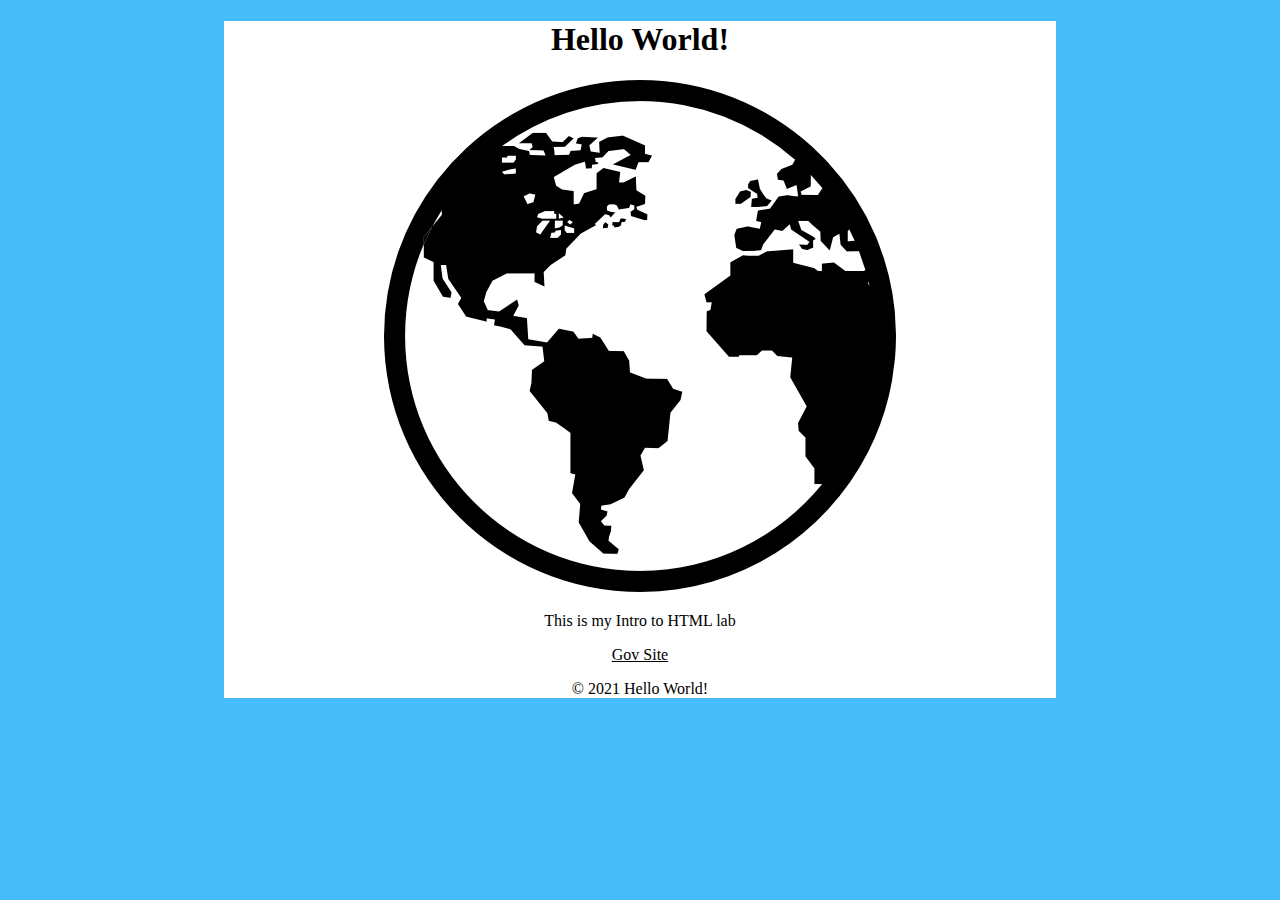
<file: Lab1/index.html>
<!doctype html>
<html lang="en">
    <head>
    <title>Hello World Ver 2!</title>
    <style>
        html {
            background-color: #46BCF9;
        }

        body {
            background-color: white;
            width: 65%;
            margin: 20px auto;
            text-align: center;
        }

        a {
            color: black;
        }

        a:hover {
            color: chocolate;
            text-decoration: none;
        }
    </style>
    <meta charset="utf-8">
    </head>

    <body>
        <h1>Hello World!</h1>
        <img src="Images/earth.png" alt="earth">
        <p>This is my Intro to HTML lab</p>
        <a href="https://www.usa.gov/" target="_blank">Gov Site</a>
        <p>&copy; 2021 Hello World!</p>
    </body>
</html>
</file>
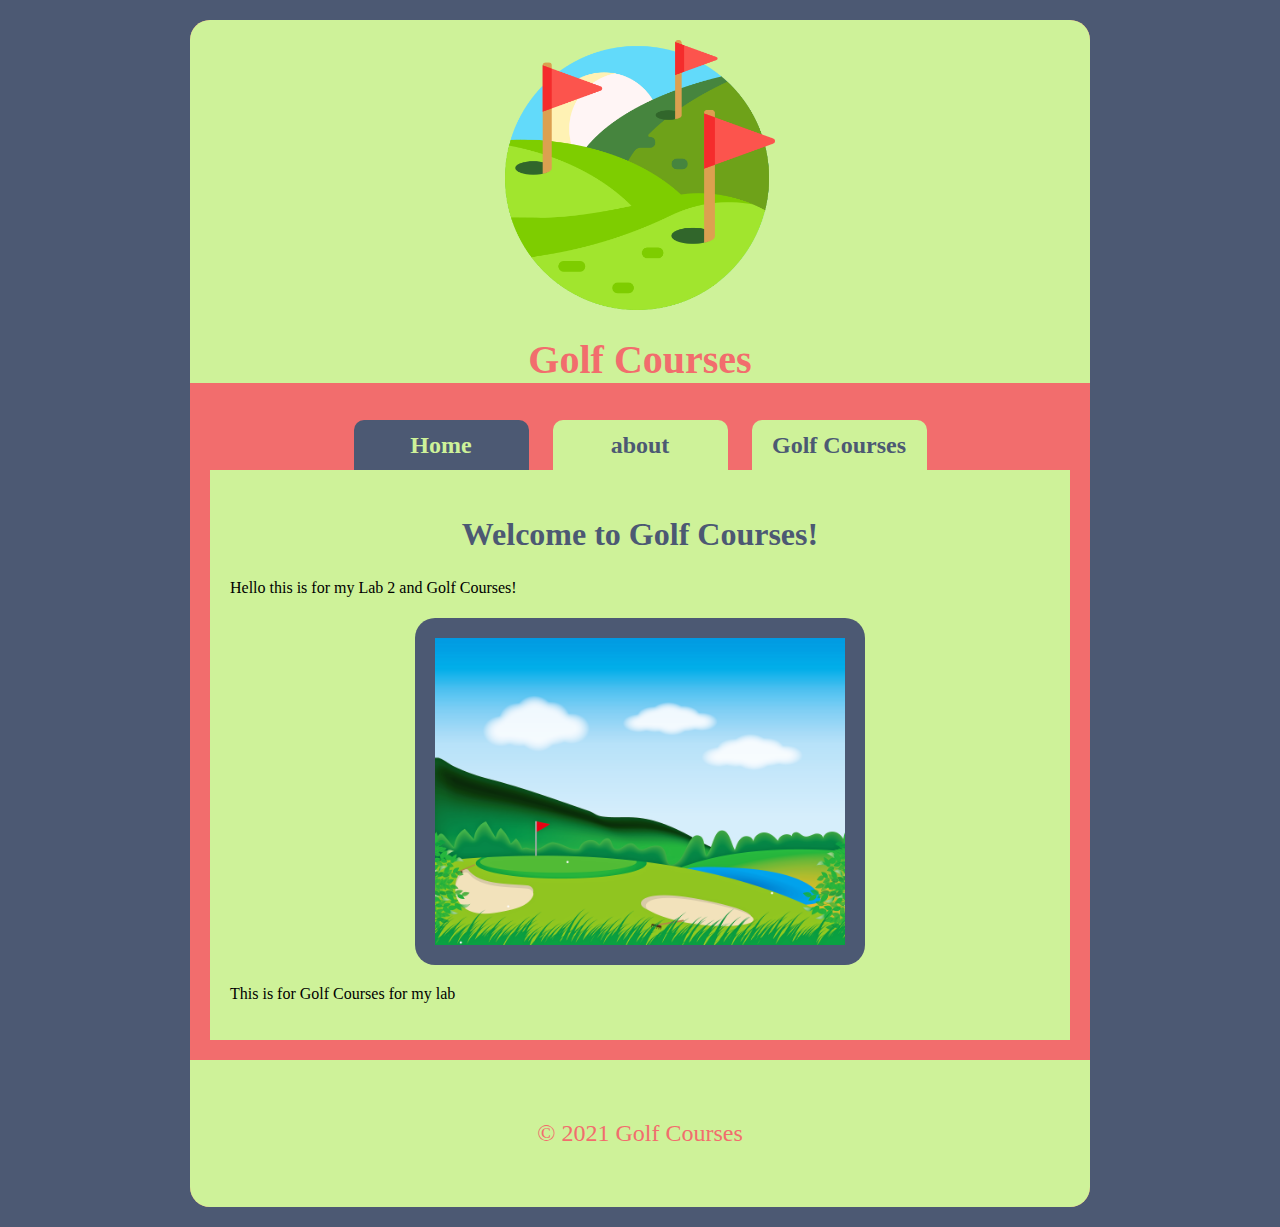
<file: Lab2/index.html>
<!DOCTYPE html>
<html lang="en">
    <head>
        <title>Golf Courses</title>
        <meta charset="utf-8">
        <link rel="stylesheet" href="css/normalize.css">
        <link rel="stylesheet" href="css/styles.css">
    </head>

    <body>
        <div id="container">
        <header>
            <img src="Images/golf-field.png" alt="Company Logo">
            <h1>Golf Courses</h1>
        </header>
        <nav>
                <a class="active" href="index.html">Home</a>
                <a href="about.html">about</a>
                <a href="products.html">Golf Courses</a>
        </nav>
        <main>
            <h2>Welcome to Golf Courses!</h2>
            <p>Hello this is for my Lab 2 and Golf Courses!</p>

            <img src="Images/golf-course.png" alt="Product 1">
            <p> This is for Golf Courses for my lab</p>
        </main>
        <footer>&copy; 2021 Golf Courses</footer>
    </div>
    </body>
</html>
</file>
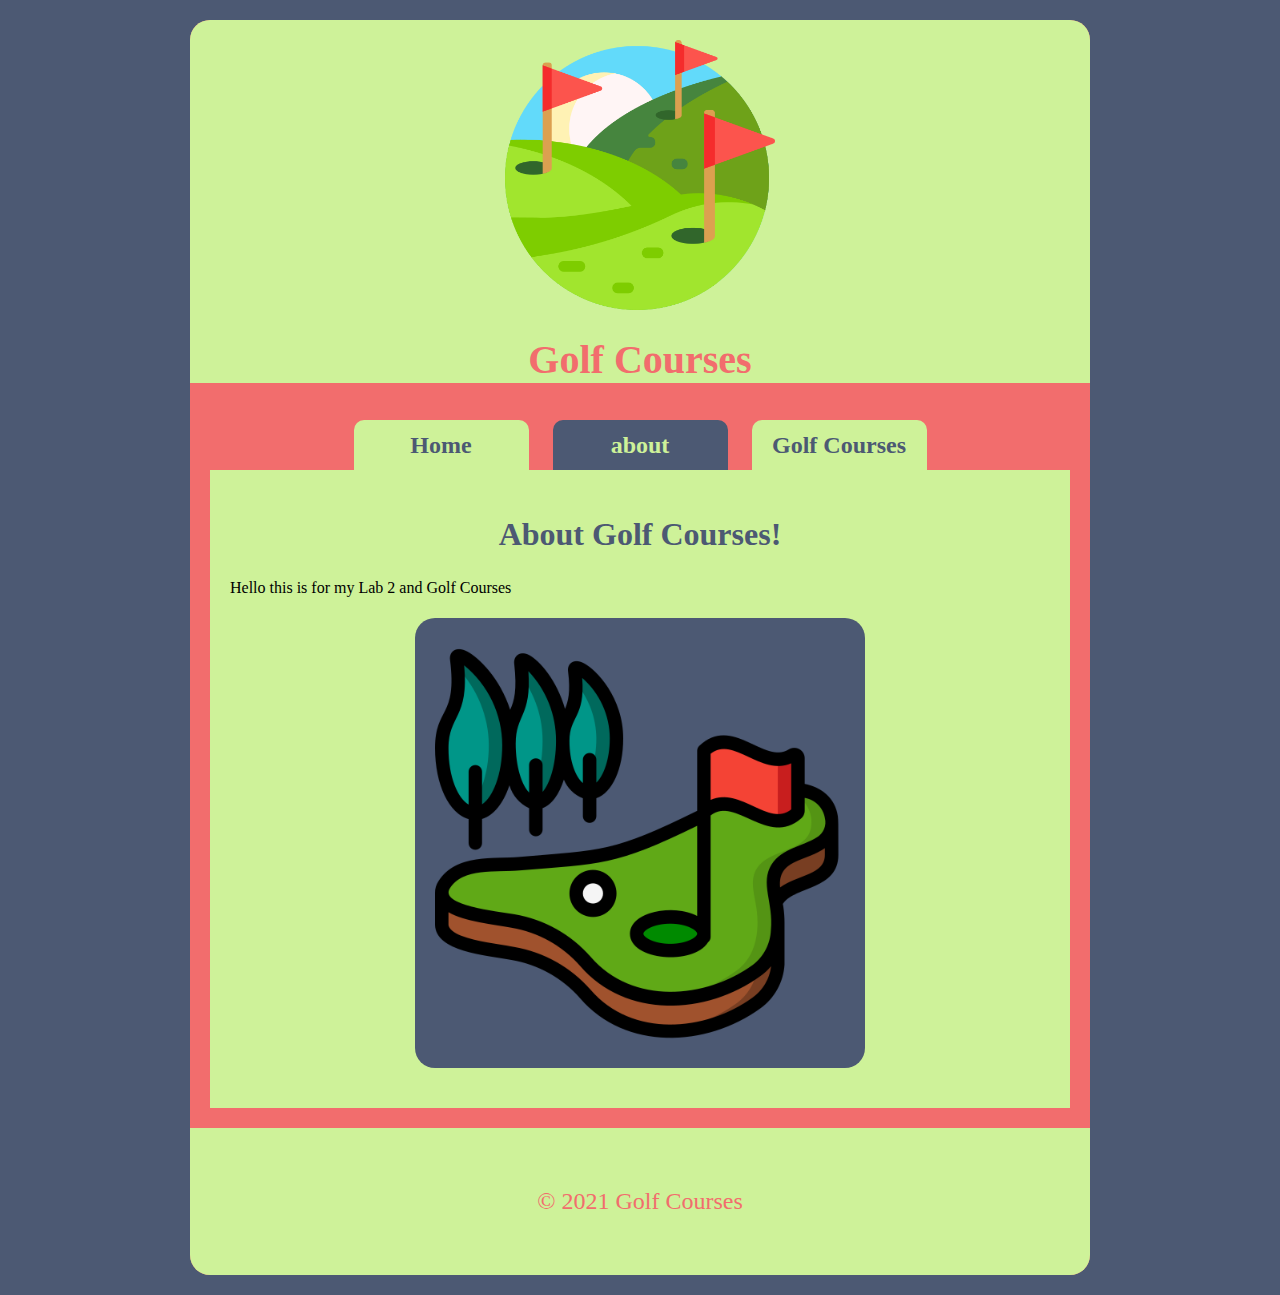
<file: Lab2/about.html>
<!DOCTYPE html>
<html lang="en">
    <head>
        <title>Golf Courses</title>
        <meta charset="utf-8">
        <link rel="stylesheet" href="css/normalize.css">
        <link rel="stylesheet" href="css/styles.css">
    </head>

    <body>
        <div id="container">
        <header>
            <img src="Images/golf-field.png" alt="Company Logo">
            <h1>Golf Courses</h1>
        </header>
        <nav>
                <a href="index.html">Home</a>
                <a class="active" href="about.html">about</a>
                <a href="products.html">Golf Courses</a>
        </nav>
        <main>
            <h2>About Golf Courses!</h2>
            <p>Hello this is for my Lab 2 and Golf Courses</p>

            <img src="Images/birdie.png" alt="About W&W">
        </main>
        <footer>&copy; 2021 Golf Courses</footer>
    </div>
    </body>
</html>
</file>
<file: Lab2/css/styles.css>
body {
    background-color: #4c5973;
}

#container {
    background-color: #f26d6d;
    width: 900px;
    margin: 20px auto;
    border-radius: 20px;
}

header {
    padding-top: 20px;
    background-color: #cef299;
    border-radius: 20px 20px 0 0;
}

header img {
    display: block;
    width: 30%;
    margin: 0 auto;
}

header h1 {
    font-size: 2.5em;
    text-align: center;
    color: #f26d6d;
}

nav {
    background-color: #f26d6d;
    padding-top: 10px;
    text-align: center;
}

nav a {
    display: inline-block;
    background-color: #cef299;
    height: 50px;
    width: 175px;
    font-size: 1.5em;
    font-weight: bold;
    line-height: 50px;
    color: #4c5973;
    text-decoration: none;
    border-radius: 10px 10px 0 0;
    margin: 0 10px;
}

nav a:hover {
    background-color: #4c5973;
    color: #cef299;
}

main {
background-color: #cef299;
padding: 20px;
margin: 0 20px 20px 20px;
}

main h2 {
    text-align: center;
    color: #4c5973;
    font-size: 2em;
}

main img{
    display: block;
    width: 50%;
    margin: 20px auto;
    background-color: #4c5973;
    padding: 20px;
    border-radius: 20px;
}

footer {
    background-color: #cef299;
    padding: 60px 0;
    color: #f26d6d;
    font-size: 1.5em;
    text-align: center;
    border-radius: 0 0 20px 20px;
}

.active {
    background-color: #4c5973;
    color: #cef299;
}

.pro_head {
    text-align: center;
    color: #f26d6d;
    font-size: 1.5em;
}
</file>
